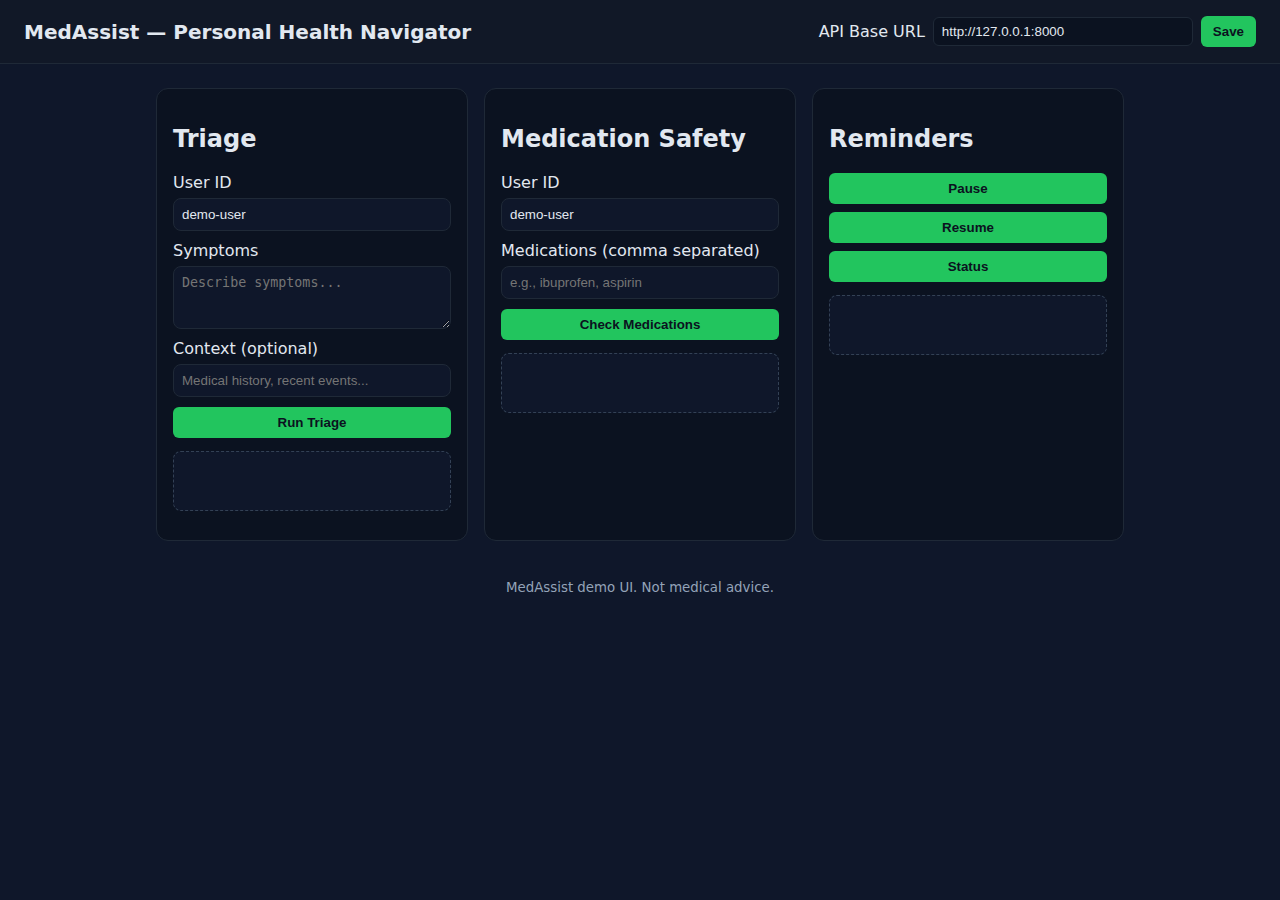
<file: ui/index.html>
<!doctype html>
<html lang="en">
<head>
  <meta charset="utf-8" />
  <meta name="viewport" content="width=device-width, initial-scale=1" />
  <title>MedAssist UI</title>
  <link rel="stylesheet" href="styles.css" />
</head>
<body>
  <header>
    <h1>MedAssist — Personal Health Navigator</h1>
    <div class="env">
      <label>API Base URL</label>
      <input id="baseUrl" value="http://127.0.0.1:8000" />
      <button id="saveBase">Save</button>
    </div>
  </header>

  <main>
    <section class="card">
      <h2>Triage</h2>
      <div class="row">
        <label>User ID</label>
        <input id="triageUser" value="demo-user" />
      </div>
      <div class="row">
        <label>Symptoms</label>
        <textarea id="symptoms" rows="3" placeholder="Describe symptoms..."></textarea>
      </div>
      <div class="row">
        <label>Context (optional)</label>
        <input id="context" placeholder="Medical history, recent events..." />
      </div>
      <div class="row actions">
        <button id="doTriage">Run Triage</button>
      </div>
      <pre id="triageOut" class="output"></pre>
    </section>

    <section class="card">
      <h2>Medication Safety</h2>
      <div class="row">
        <label>User ID</label>
        <input id="medUser" value="demo-user" />
      </div>
      <div class="row">
        <label>Medications (comma separated)</label>
        <input id="meds" placeholder="e.g., ibuprofen, aspirin" />
      </div>
      <div class="row actions">
        <button id="checkMeds">Check Medications</button>
      </div>
      <pre id="medOut" class="output"></pre>
    </section>

    <section class="card">
      <h2>Reminders</h2>
      <div class="row actions">
        <button id="pause">Pause</button>
        <button id="resume">Resume</button>
        <button id="status">Status</button>
      </div>
      <pre id="remStatus" class="output"></pre>
    </section>
  </main>

  <footer>
    <small>MedAssist demo UI. Not medical advice.</small>
  </footer>

  <script src="script.js"></script>
</body>
</html>
</file>
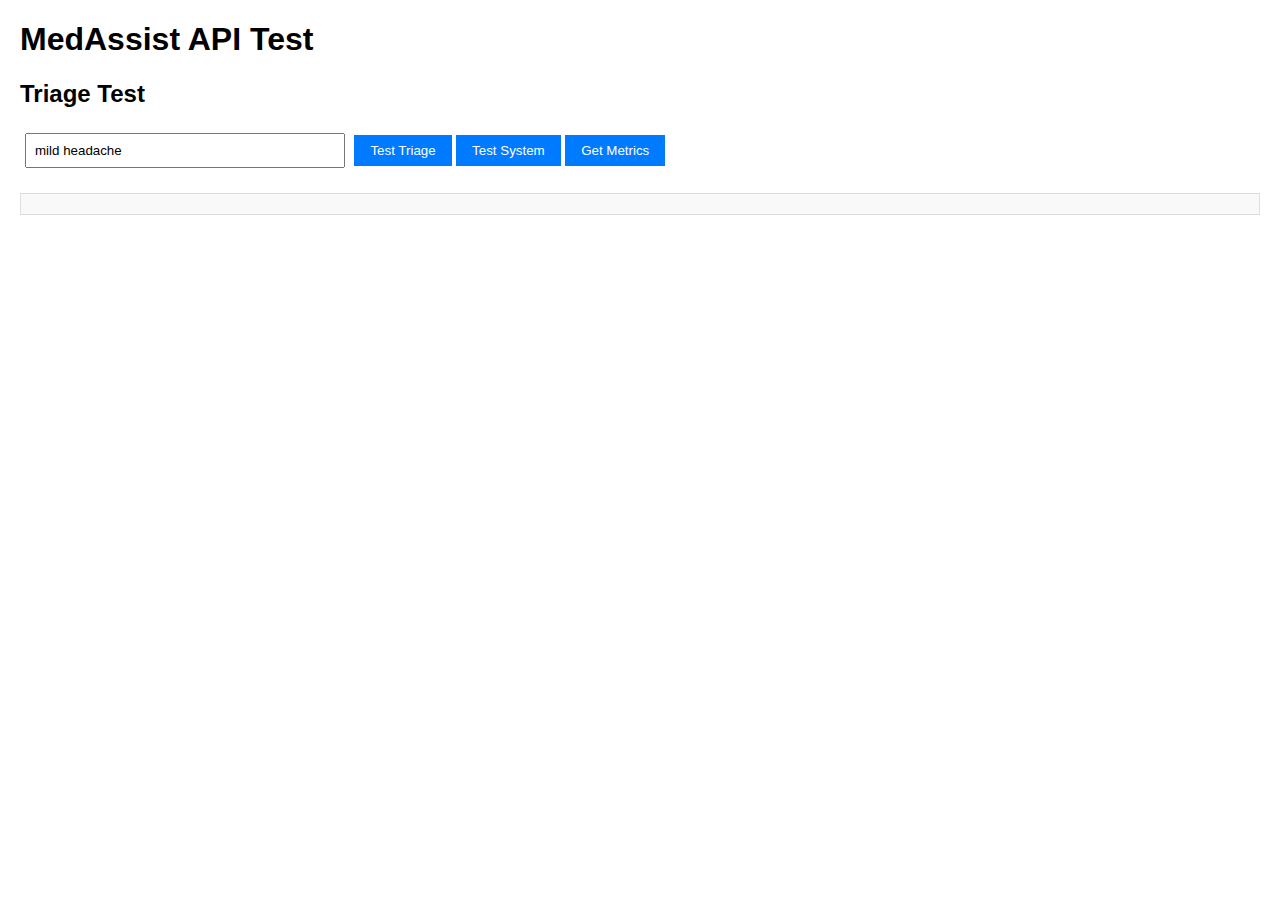
<file: test.html>
<!DOCTYPE html>
<html>
<head>
    <title>MedAssist Test</title>
    <style>
        body { font-family: Arial, sans-serif; margin: 20px; }
        input { width: 300px; padding: 8px; margin: 5px; }
        button { padding: 8px 16px; background: #007bff; color: white; border: none; cursor: pointer; }
        button:hover { background: #0056b3; }
        #result { margin-top: 20px; padding: 10px; border: 1px solid #ddd; background: #f9f9f9; }
        .success { color: green; }
        .error { color: red; }
    </style>
</head>
<body>
    <h1>MedAssist API Test</h1>
    <div>
        <h2>Triage Test</h2>
        <input type="text" id="symptoms" placeholder="Enter symptoms" value="mild headache">
        <button onclick="testTriage()">Test Triage</button>
        <button onclick="testSystem()">Test System</button>
        <button onclick="getMetrics()">Get Metrics</button>
        <div id="result"></div>
    </div>

    <script>
        async function testTriage() {
            const symptoms = document.getElementById('symptoms').value;
            const payload = {
                user_id: "test-user",
                symptoms: symptoms,
                context: "testing"
            };

            try {
                const response = await fetch('http://127.0.0.1:8000/triage', {
                    method: 'POST',
                    headers: {
                        'Content-Type': 'application/json',
                    },
                    body: JSON.stringify(payload)
                });

                const data = await response.json();
                document.getElementById('result').innerHTML = 
                    '<div class="success"><h3>Triage Result:</h3><pre>' + JSON.stringify(data, null, 2) + '</pre></div>';
            } catch (error) {
                document.getElementById('result').innerHTML = 
                    '<div class="error"><h3>Error:</h3><p>' + error.message + '</p></div>';
            }
        }

        async function testSystem() {
            try {
                const response = await fetch('http://127.0.0.1:8000/test', {
                    method: 'POST'
                });
                const data = await response.json();
                document.getElementById('result').innerHTML = 
                    '<div class="success"><h3>System Test:</h3><pre>' + JSON.stringify(data, null, 2) + '</pre></div>';
            } catch (error) {
                document.getElementById('result').innerHTML = 
                    '<div class="error"><h3>System Test Error:</h3><p>' + error.message + '</p></div>';
            }
        }

        async function getMetrics() {
            try {
                const response = await fetch('http://127.0.0.1:8000/metrics');
                const data = await response.json();
                document.getElementById('result').innerHTML = 
                    '<div class="success"><h3>System Metrics:</h3><pre>' + JSON.stringify(data, null, 2) + '</pre></div>';
            } catch (error) {
                document.getElementById('result').innerHTML = 
                    '<div class="error"><h3>Metrics Error:</h3><p>' + error.message + '</p></div>';
            }
        }
    </script>
</body>
</html>
</file>
<file: ui/styles.css>
* { box-sizing: border-box; }
body { font-family: system-ui, Arial, sans-serif; margin: 0; background: #0f172a; color: #e2e8f0; }
header { padding: 16px 24px; background: #111827; border-bottom: 1px solid #1f2937; display:flex; align-items:center; justify-content:space-between; gap:16px; flex-wrap:wrap; }
h1 { margin: 0; font-size: 20px; }
.env { display:flex; align-items:center; gap:8px; }
.env input { padding: 6px 8px; width: 260px; background:#0b1220; color:#e2e8f0; border:1px solid #1f2937; border-radius:6px; }
button { background:#22c55e; color:#0b1220; border:none; padding:8px 12px; border-radius:6px; cursor:pointer; font-weight:600; }
button:hover { background:#16a34a; }
main { max-width: 1000px; margin: 24px auto; display: grid; grid-template-columns: repeat(auto-fit, minmax(300px, 1fr)); gap: 16px; padding: 0 16px; }
.card { background:#0b1220; border:1px solid #1f2937; border-radius:12px; padding:16px; }
.row { display:flex; flex-direction:column; gap:6px; margin:10px 0; }
.row input, .row textarea { padding:8px; background:#0f172a; color:#e2e8f0; border:1px solid #1f2937; border-radius:8px; }
.actions { display:flex; gap:8px; }
.output { background:#0f172a; border:1px dashed #334155; padding:10px; border-radius:8px; min-height:60px; white-space:pre-wrap; }
footer { text-align:center; padding:12px; color:#94a3b8; }
</file>
